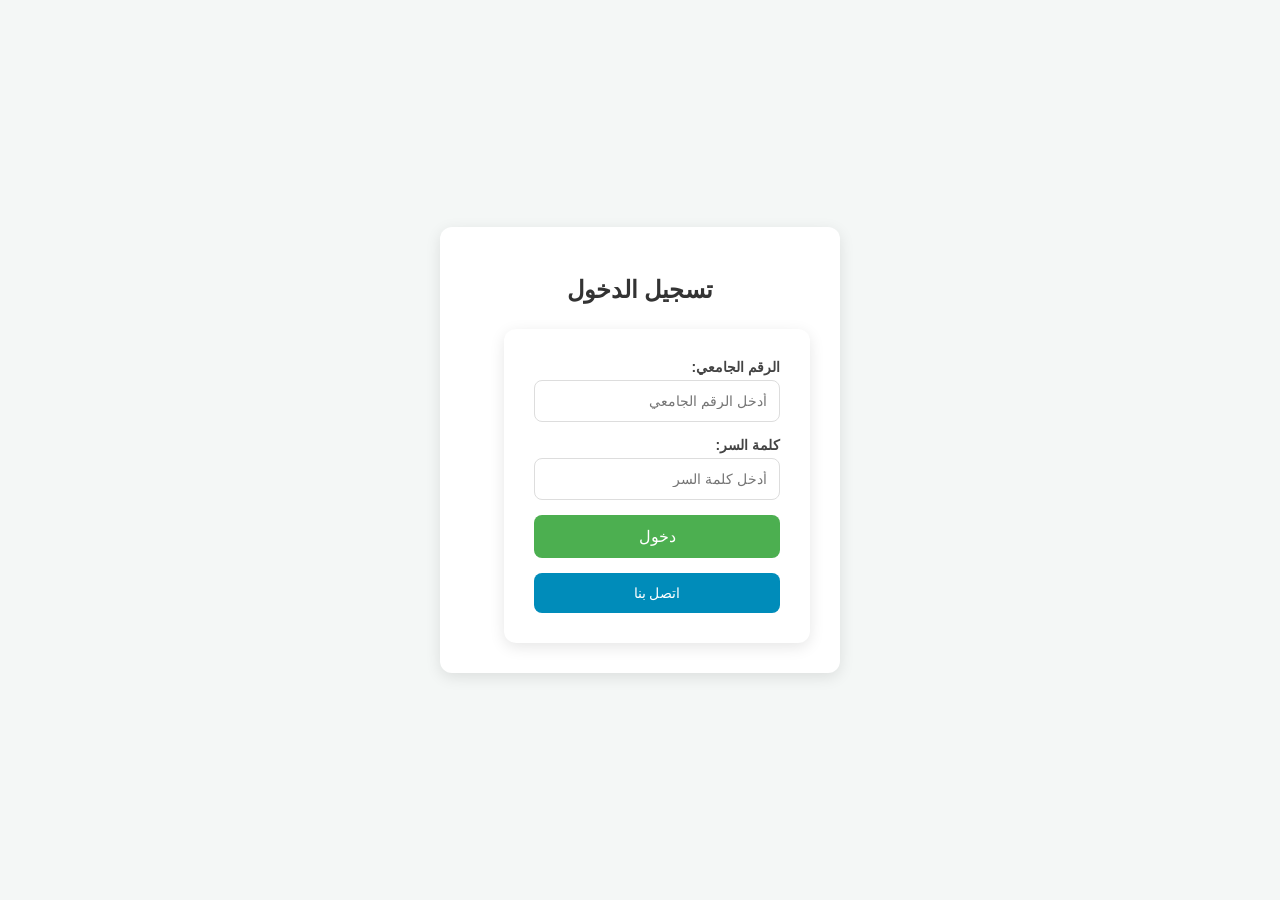
<file: index.html>
<!DOCTYPE html>
<html lang="ar" dir="rtl">
<head>
    <meta charset="UTF-8">
    <meta name="viewport" content="width=device-width, initial-scale=1.0">
    <title>تسجيل الدخول - نظام الطالب الجامعي</title>
    
    <!-- التنسيقات مدمجة هنا مباشرة لتظهر فوراً دون مشاكل روابط أو استضافة -->
    <style>
        body {
            font-family: 'Cairo', sans-serif;
            background-color: #f4f7f6;
            margin: 0;
            padding: 0;
            display: flex;
            flex-direction: column;
            align-items: center;
            justify-content: center;
            min-height: 100vh;
            direction: rtl;
        }

        .login-container, form {
            background: #ffffff;
            padding: 30px;
            border-radius: 12px;
            box-shadow: 0 4px 15px rgba(0, 0, 0, 0.1);
            width: 90%;
            max-width: 400px;
            display: flex;
            flex-direction: column;
            gap: 15px;
            box-sizing: border-box;
        }

        h2 {
            text-align: center;
            color: #333;
            margin-bottom: 10px;
            font-size: 24px;
        }

        .form-group {
            display: flex;
            flex-direction: column;
            gap: 5px;
            text-align: right;
        }

        .form-group label {
            font-size: 14px;
            color: #444;
            font-weight: bold;
        }

        input[type="text"],
        input[type="password"],
        input[type="email"],
        textarea {
            width: 100%;
            padding: 12px;
            border: 1px solid #ddd;
            border-radius: 8px;
            box-sizing: border-box;
            font-size: 14px;
            font-family: 'Cairo', sans-serif;
            outline: none;
            background-color: #fff;
        }

        input[type="text"]:focus,
        input[type="password"]:focus {
            border-color: #4CAF50;
            box-shadow: 0 0 5px rgba(76, 175, 80, 0.2);
        }

        button, 
        input[type="submit"] {
            background-color: #4CAF50;
            color: white;
            padding: 12px;
            border: none;
            border-radius: 8px;
            font-size: 16px;
            cursor: pointer;
            font-family: 'Cairo', sans-serif;
            width: 100%;
            box-sizing: border-box;
        }

        button:hover {
            background-color: #45a049;
        }

        .secondary-btn {
            background-color: #008CBA;
            color: white;
            text-align: center;
            text-decoration: none;
            padding: 12px;
            border-radius: 8px;
            display: block;
            font-size: 14px;
            font-family: 'Cairo', sans-serif;
            box-sizing: border-box;
            width: 100%;
        }

        .secondary-btn:hover {
            background-color: #007bb5;
        }
    </style>
</head>
<body>

    <div class="login-container">
        <h2>تسجيل الدخول</h2>
        
        <form action="#" method="POST">
            <div class="form-group">
                <label for="username">الرقم الجامعي:</label>
                <input type="text" id="username" name="username" placeholder="أدخل الرقم الجامعي" required>
            </div>

            <div class="form-group">
                <label for="password">كلمة السر:</label>
                <input type="password" id="password" name="password" placeholder="أدخل كلمة السر" required>
            </div>

            <button type="submit">دخول</button>
            <a href="contact.html" class="secondary-btn">اتصل بنا</a>
        </form>
    </div>

</body>
</html>
</file>
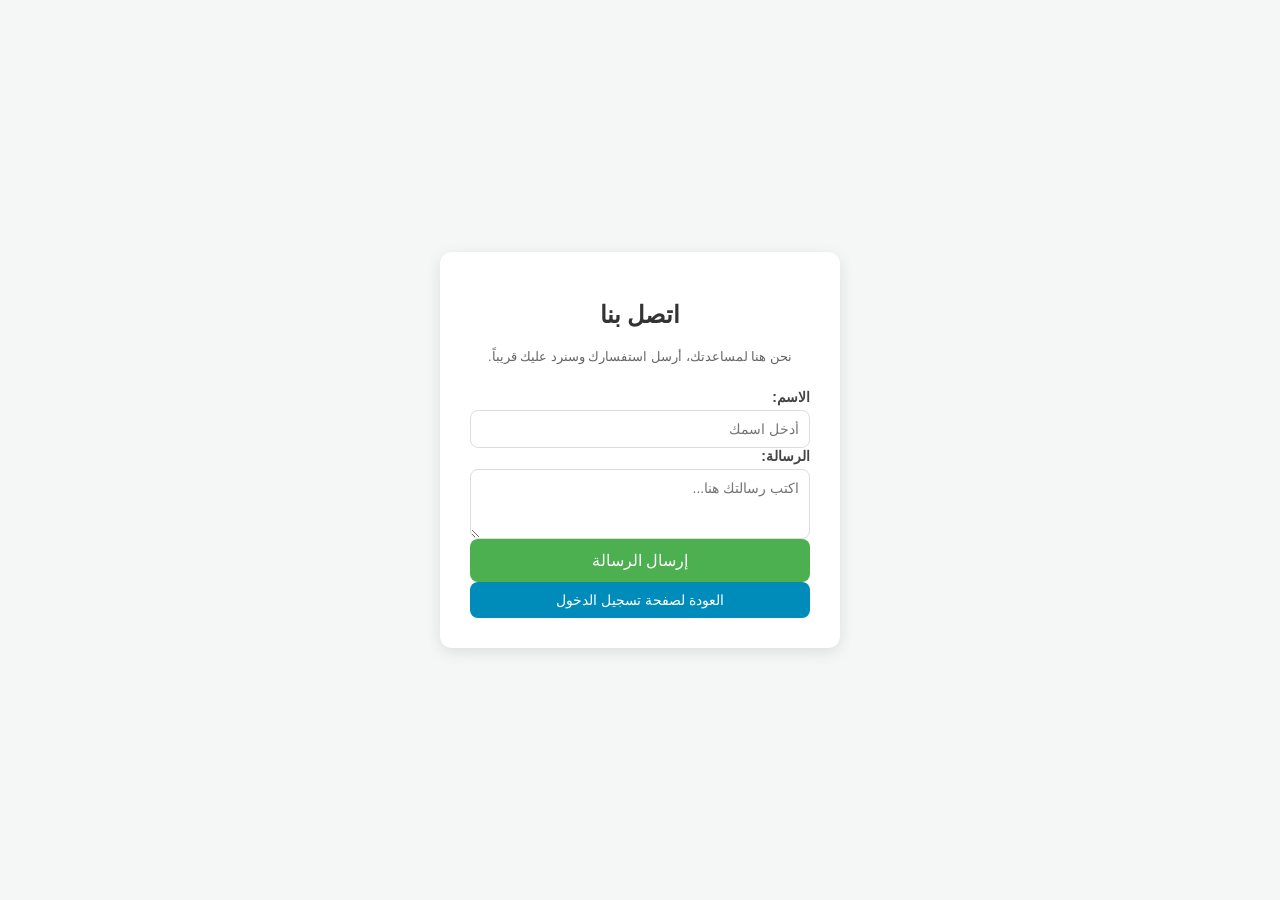
<file: contact.html>
<!DOCTYPE html>
<html lang="ar" dir="rtl">
<head>
    <meta charset="UTF-8">
    <meta name="viewport" content="width=device-width, initial-scale=1.0">
    <title>اتصل بنا</title>
    
    <!-- التنسيقات مدمجة هنا مباشرة لضمان ظهورها على جيت هب فوراً -->
    <style>
        body {
            font-family: 'Cairo', sans-serif;
            background-color: #f4f7f6;
            margin: 0;
            padding: 0;
            display: flex;
            flex-direction: column;
            align-items: center;
            justify-content: center;
            min-height: 100vh;
            direction: rtl;
        }

        .login-container {
            background: #ffffff;
            padding: 30px;
            border-radius: 12px;
            box-shadow: 0 4px 15px rgba(0, 0, 0, 0.1);
            width: 90%;
            max-width: 400px;
            display: flex;
            flex-direction: column;
            gap: 15px;
            box-sizing: border-box;
        }

        h2 {
            text-align: center;
            color: #333;
            margin-bottom: 5px;
            font-size: 24px;
        }

        p {
            color: #666;
            font-size: 13px;
            text-align: center;
            margin: 0 0 10px 0;
        }

        .form-group {
            display: flex;
            flex-direction: column;
            gap: 5px;
            text-align: right;
        }

        .form-group label {
            font-size: 14px;
            color: #444;
            font-weight: bold;
        }

        input[type="text"],
        textarea {
            width: 100%;
            padding: 10px;
            border: 1px solid #ddd;
            border-radius: 8px;
            box-sizing: border-box;
            font-size: 14px;
            font-family: 'Cairo', sans-serif;
            outline: none;
            background-color: #fff;
        }

        input[type="text"]:focus,
        textarea:focus {
            border-color: #4CAF50;
            box-shadow: 0 0 5px rgba(76, 175, 80, 0.2);
        }

        button {
            background-color: #4CAF50;
            color: white;
            padding: 12px;
            border: none;
            border-radius: 8px;
            font-size: 16px;
            cursor: pointer;
            font-family: 'Cairo', sans-serif;
            width: 100%;
            box-sizing: border-box;
        }

        button:hover {
            background-color: #45a049;
        }

        .secondary-btn {
            background-color: #008CBA;
            color: white;
            text-align: center;
            text-decoration: none;
            padding: 10px;
            border-radius: 8px;
            display: block;
            font-size: 14px;
            font-family: 'Cairo', sans-serif;
            box-sizing: border-box;
            width: 100%;
        }

        .secondary-btn:hover {
            background-color: #007bb5;
        }
    </style>
</head>
<body>

    <div class="login-container">
        <h2>اتصل بنا</h2>
        <p>نحن هنا لمساعدتك، أرسل استفسارك وسنرد عليك قريباً.</p>
        
        <form action="#" method="POST">
            <div class="form-group">
                <label for="name">الاسم:</label>
                <input type="text" id="name" name="name" placeholder="أدخل اسمك" required>
            </div>

            <div class="form-group">
                <label for="message">الرسالة:</label>
                <textarea id="message" name="message" rows="3" placeholder="اكتب رسالتك هنا..." required></textarea>
            </div>

            <button type="submit">إرسال الرسالة</button>
            <a href="index.html" class="secondary-btn">العودة لصفحة تسجيل الدخول</a>
        </form>
    </div>

</body>
</html>
</file>
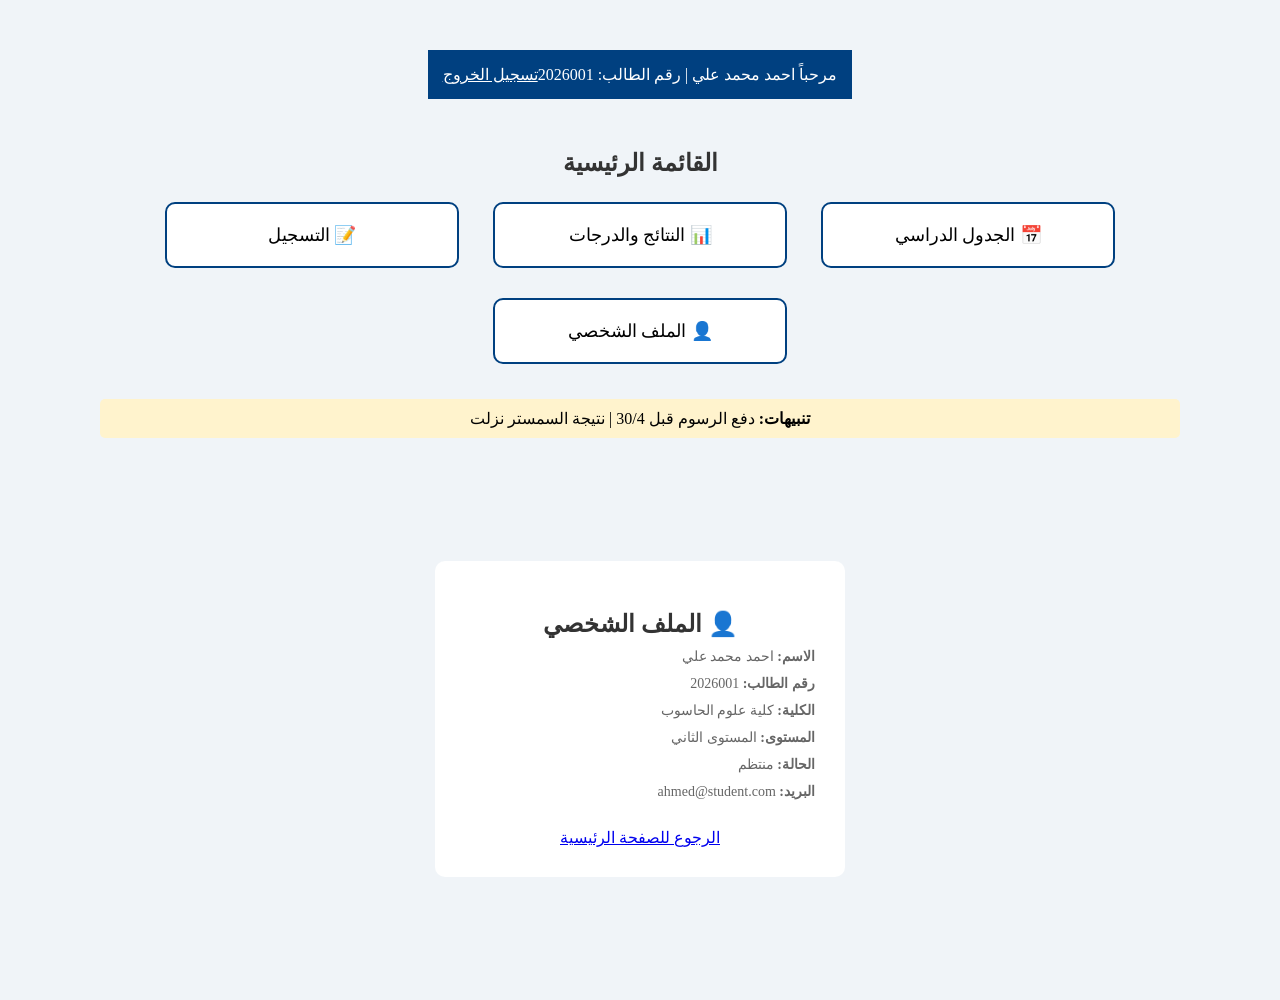
<file: main.html>
<!DOCTYPE html>

<html lang="ar" dir="rtl">  
<head>  
<meta charset="UTF-8">  
<title>الصفحة الرئيسية - نظام الطالب</title>  
<style>  
  body { font-family: Tahoma; background: #f0f4f8; margin: 0; }  
  .header { background: #004080; color: white; padding: 15px; display: flex; justify-content: space-between; }  
  .container { padding: 30px; text-align: center; }  
  .btn { background: white; border: 2px solid #004080; border-radius: 10px; padding: 20px; margin: 15px; width: 250px; display: inline-block; cursor: pointer; font-size: 18px; text-decoration: none; color: black; }  
  .btn:hover { background: #004080; color: white; }  
  .notif { background: #fff3cd; padding: 10px; margin: 20px; border-radius: 5px; }  
</style>  
 <link rel="stylesheet" href="style.css">
<link rel="stylesheet" href="style.css">
</head>
<body>  <div class="header">  
  <div>مرحباً احمد محمد علي | رقم الطالب: 2026001</div>  
  <a href="login.html" style="color:white">تسجيل الخروج</a>  
</div>  <div class="container">  
  <h2>القائمة الرئيسية</h2>  <a class="btn" href="schedule.html">📅 الجدول الدراسي</a>
<a class="btn" href="result.html">📊 النتائج والدرجات</a>
<a class="btn" href="register.html">📝 التسجيل</a>
<a class="btn" href="profile.html">👤 الملف الشخصي</a>

  <div class="notif">  
    <b>تنبيهات:</b> دفع الرسوم قبل 30/4 | نتيجة السمستر نزلت  
  </div>  
</div>  </body>  
</html>  

<!DOCTYPE html>  
<html lang="ar" dir="rtl">  
<head>  
<meta charset="UTF-8">  
<title>الملف الشخصي</title>  
<style>  
body{font-family:Tahoma;background:#f0f4f8;text-align:center;padding:50px}  
.box{background:white;padding:30px;border-radius:10px;width:350px;margin:auto}  
p{text-align:right}  
</style>  
</head>  
<body>  
<div class="box">  
<h2>👤 الملف الشخصي</h2>  
<p><b>الاسم:</b> احمد محمد علي</p>  
<p><b>رقم الطالب:</b> 2026001</p>  
<p><b>الكلية:</b> كلية علوم الحاسوب</p>  
<p><b>المستوى:</b> المستوى الثاني</p>  
<p><b>الحالة:</b> منتظم</p>  
<p><b>البريد:</b> ahmed@student.com</p>  
<br>  
<a href="main.html">الرجوع للصفحة الرئيسية</a>  
</div>  
</body></html>
</file>
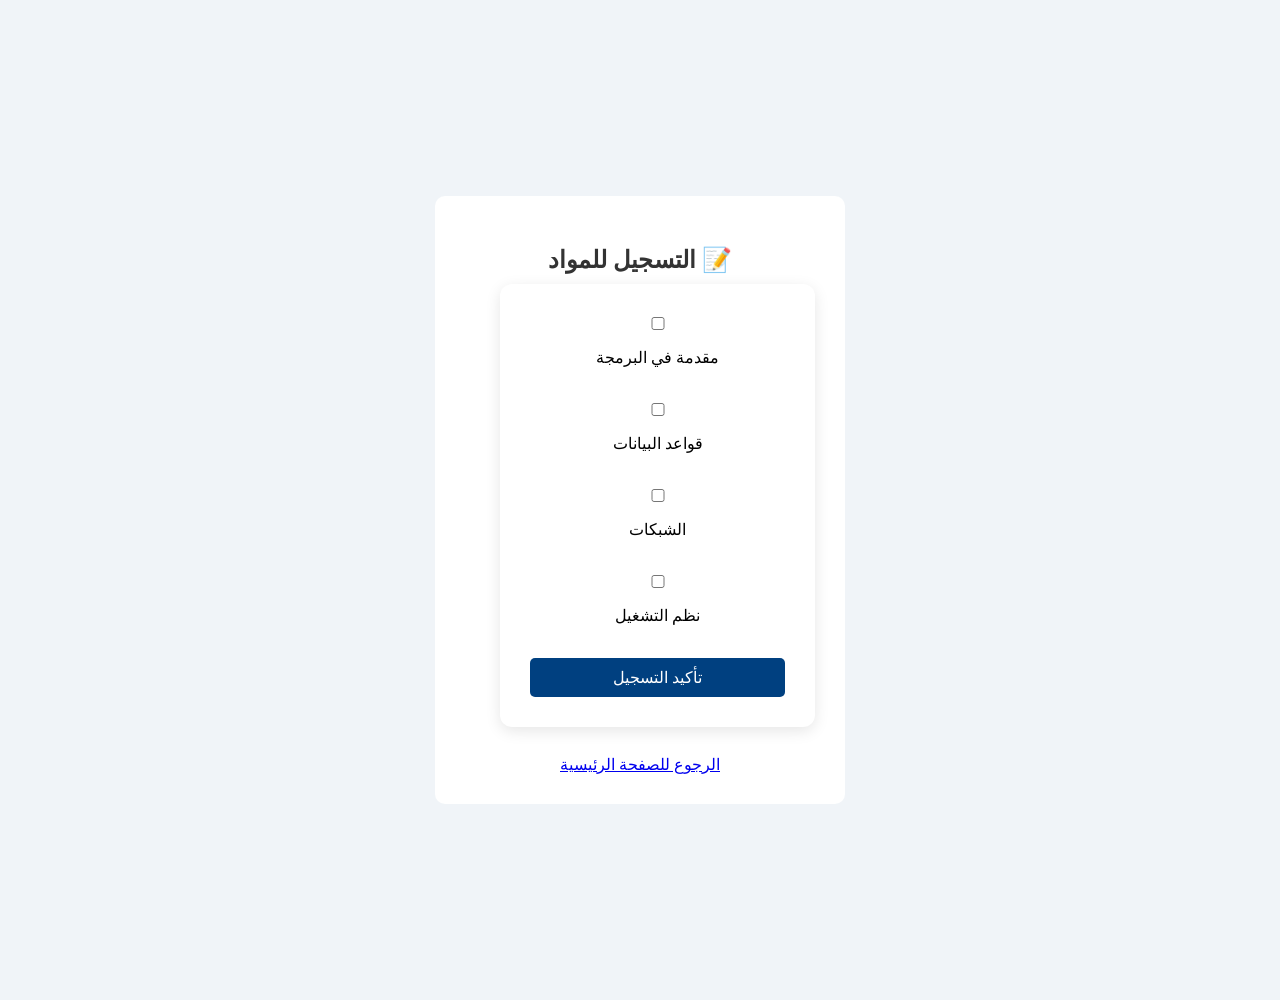
<file: registrasi.html>
<!DOCTYPE html>
<html lang="ar" dir="rtl">

<head>
<meta charset="UTF-8">
<title>التسجيل</title>
<link rel="stylesheet" href="style.css">
<style>
body {
    font-family: Tahoma;
    background: #f0f4f8;
    text-align: center;
    padding: 50px;
}

.box {
    background: white;
    padding: 30px;
    border-radius: 10px;
    width: 350px;
    margin: auto;
}

button {
    background: #004080;
    color: white;
    border: none;
    padding: 10px 20px;
    border-radius: 5px;
    cursor: pointer;
}
</style>
</head>

<body>

<div class="box">

<h2>📝 التسجيل للمواد</h2>

<form id="registerForm">

<input type="checkbox" name="subject" value="مقدمة في البرمجة">
مقدمة في البرمجة
<br><br>

<input type="checkbox" name="subject" value="قواعد البيانات">
قواعد البيانات
<br><br>

<input type="checkbox" name="subject" value="الشبكات">
الشبكات
<br><br>

<input type="checkbox" name="subject" value="نظم التشغيل">
نظم التشغيل
<br><br>

<button type="submit">تأكيد التسجيل</button>

</form>

<p id="message"></p>

<br>

<a href="main.html">الرجوع للصفحة الرئيسية</a>

</div>

<script>

document.getElementById("registerForm").onsubmit = function(event) {

event.preventDefault();

let selected = document.querySelectorAll('input[name="subject"]:checked');

if (selected.length === 0) {

document.getElementById("message").innerHTML =
"الرجاء اختيار مادة واحدة على الأقل";

return;

}

document.getElementById("message").innerHTML =
"✅ تم تأكيد التسجيل بنجاح! عدد المواد المسجلة: " + selected.length;

};

</script>

</body>
</html>
</file>
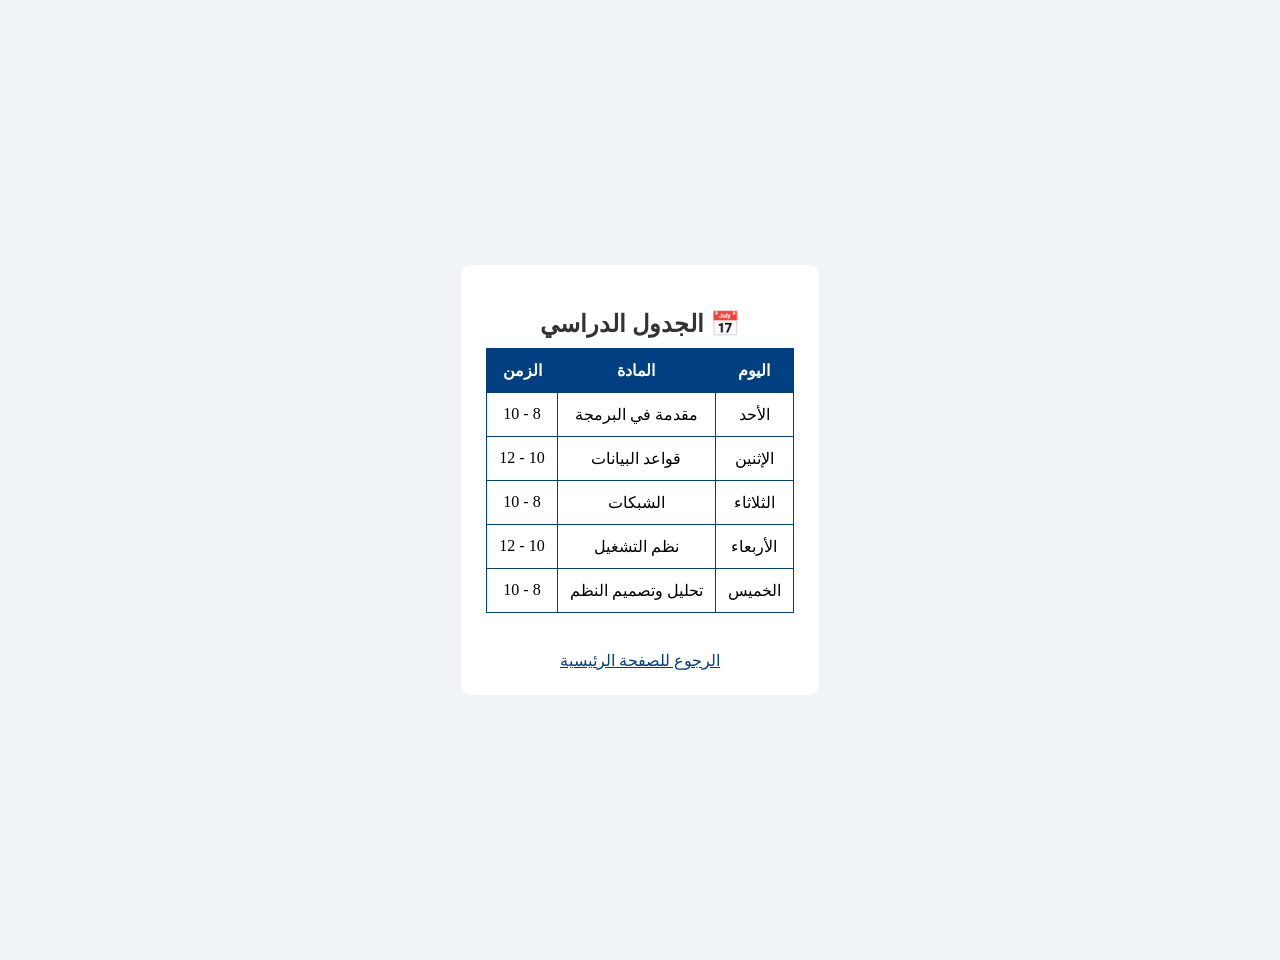
<file: schdule.html>
<!DOCTYPE html>
<html lang="ar" dir="rtl">

<head>
<meta charset="UTF-8">
<title>الجدول الدراسي</title>
<link rel="stylesheet" href="style.css">
<style>
body {
    font-family: Tahoma;
    background: #f0f4f8;
    text-align: center;
    padding: 30px;
}

.box {
    background: white;
    padding: 25px;
    border-radius: 10px;
    max-width: 600px;
    margin: auto;
}

table {
    width: 100%;
    border-collapse: collapse;
}

th, td {
    border: 1px solid #004080;
    padding: 12px;
}

th {
    background: #004080;
    color: white;
}

a {
    display: inline-block;
    margin-top: 20px;
    color: #004080;
}
</style>
</head>

<body>

<div class="box">

<h2>📅 الجدول الدراسي</h2>

<table>

<tr>
<th>اليوم</th>
<th>المادة</th>
<th>الزمن</th>
</tr>

<tr>
<td>الأحد</td>
<td>مقدمة في البرمجة</td>
<td>8 - 10</td>
</tr>

<tr>
<td>الإثنين</td>
<td>قواعد البيانات</td>
<td>10 - 12</td>
</tr>

<tr>
<td>الثلاثاء</td>
<td>الشبكات</td>
<td>8 - 10</td>
</tr>

<tr>
<td>الأربعاء</td>
<td>نظم التشغيل</td>
<td>10 - 12</td>
</tr>

<tr>
<td>الخميس</td>
<td>تحليل وتصميم النظم</td>
<td>8 - 10</td>
</tr>

</table>

<br>

<a href="main.html">الرجوع للصفحة الرئيسية</a>

</div>

</body>
</html>
</file>
<file: style.css>
/* ==========================================
   1. التنسيق العام والأساسي للصفحات
   ========================================== */
body {
    font-family: 'Cairo', sans-serif;
    background-color: #f4f7f6;
    margin: 0;
    padding: 0;
    display: flex;
    flex-direction: column;
    align-items: center;
    justify-content: center;
    min-height: 100vh;
    direction: rtl;
}

/* ==========================================
   2. حاوية النماذج (تسجيل الدخول، اتصل بنا، وغيرها)
   ========================================== */
.login-container, form {
    background: #ffffff;
    padding: 30px;
    border-radius: 12px;
    box-shadow: 0 4px 15px rgba(0, 0, 0, 0.1);
    width: 90%;
    max-width: 400px;
    display: flex;
    flex-direction: column;
    gap: 15px;
    box-sizing: border-box;
}

/* ==========================================
   3. تنسيق النصوص والعناوين
   ========================================== */
h2 {
    text-align: center;
    color: #333;
    margin-bottom: 10px;
    font-size: 24px;
}

p {
    color: #666;
    font-size: 14px;
    text-align: center;
    margin: 0 0 10px 0;
}

/* تنسيق مجموعات الحقول والنصوص التوضيحية داخل النماذج */
.form-group {
    display: flex;
    flex-direction: column;
    gap: 5px;
    text-align: right;
}

.form-group label {
    font-size: 14px;
    color: #444;
    font-weight: bold;
}

/* ==========================================
   4. تنسيق حقول الإدخال (Inputs & Textareas)
   ========================================== */
input[type="text"],
input[type="password"],
input[type="email"],
textarea {
    width: 100%;
    padding: 12px;
    border: 1px solid #ddd;
    border-radius: 8px;
    box-sizing: border-box;
    font-size: 14px;
    font-family: 'Cairo', sans-serif;
    outline: none;
    transition: border-color 0.3s, box-shadow 0.3s;
    background-color: #fff;
}

input[type="text"]:focus,
input[type="password"]:focus,
input[type="email"]:focus,
textarea:focus {
    border-color: #4CAF50;
    box-shadow: 0 0 5px rgba(76, 175, 80, 0.2);
}

/* ==========================================
   5. تنسيق الأزرار (Buttons & Submit)
   ========================================== */
button, 
input[type="submit"] {
    background-color: #4CAF50;
    color: white;
    padding: 12px;
    border: none;
    border-radius: 8px;
    font-size: 16px;
    cursor: pointer;
    font-family: 'Cairo', sans-serif;
    transition: background 0.3s ease;
    width: 100%;
    box-sizing: border-box;
}

button:hover, 
input[type="submit"]:hover {
    background-color: #45a049;
}

/* ==========================================
   6. الأزرار والروابط الثانوية (اتصل بنا / العودة)
   ========================================== */
.secondary-btn, 
a.btn-link {
    background-color: #008CBA;
    color: white;
    text-align: center;
    text-decoration: none;
    padding: 12px;
    border-radius: 8px;
    display: block;
    font-size: 14px;
    font-family: 'Cairo', sans-serif;
    transition: background 0.3s ease;
    box-sizing: border-box;
    width: 100%;
}

.secondary-btn:hover, 
a.btn-link:hover {
    background-color: #007bb5;
}
</file>
